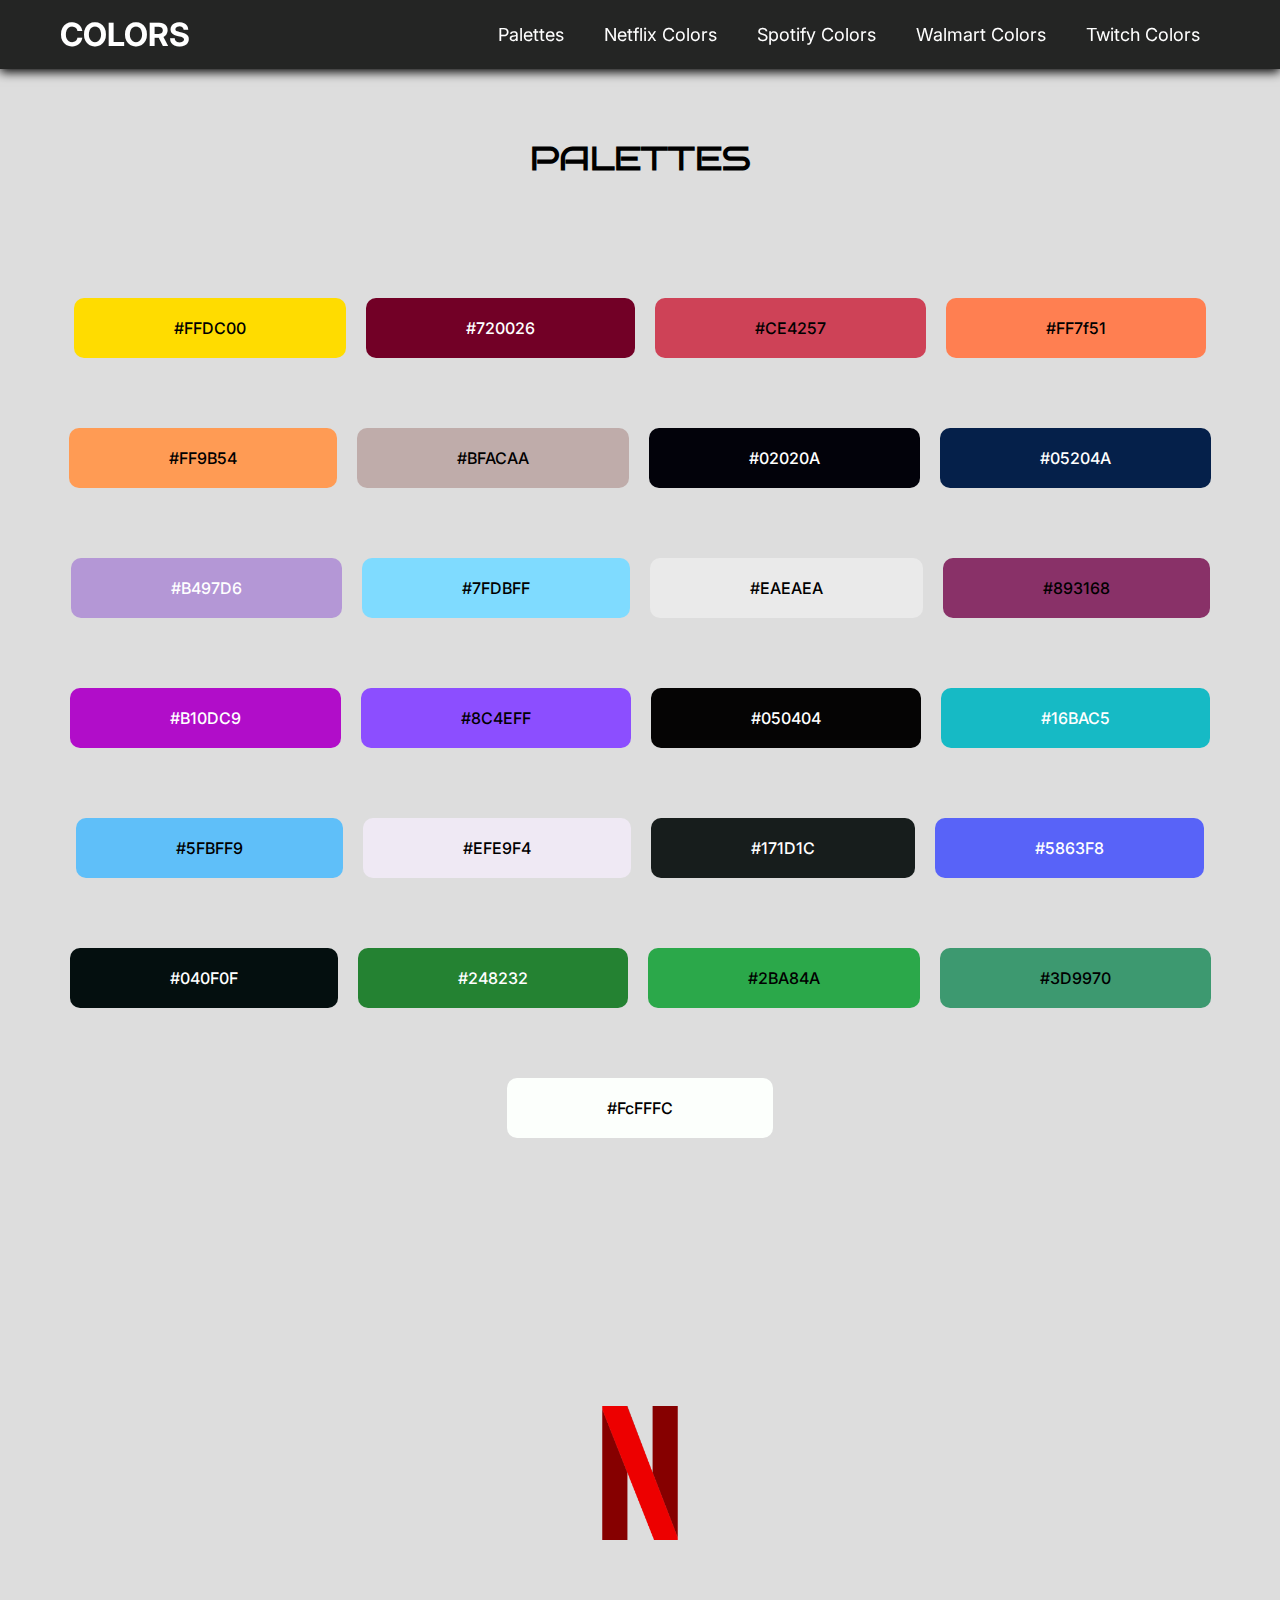
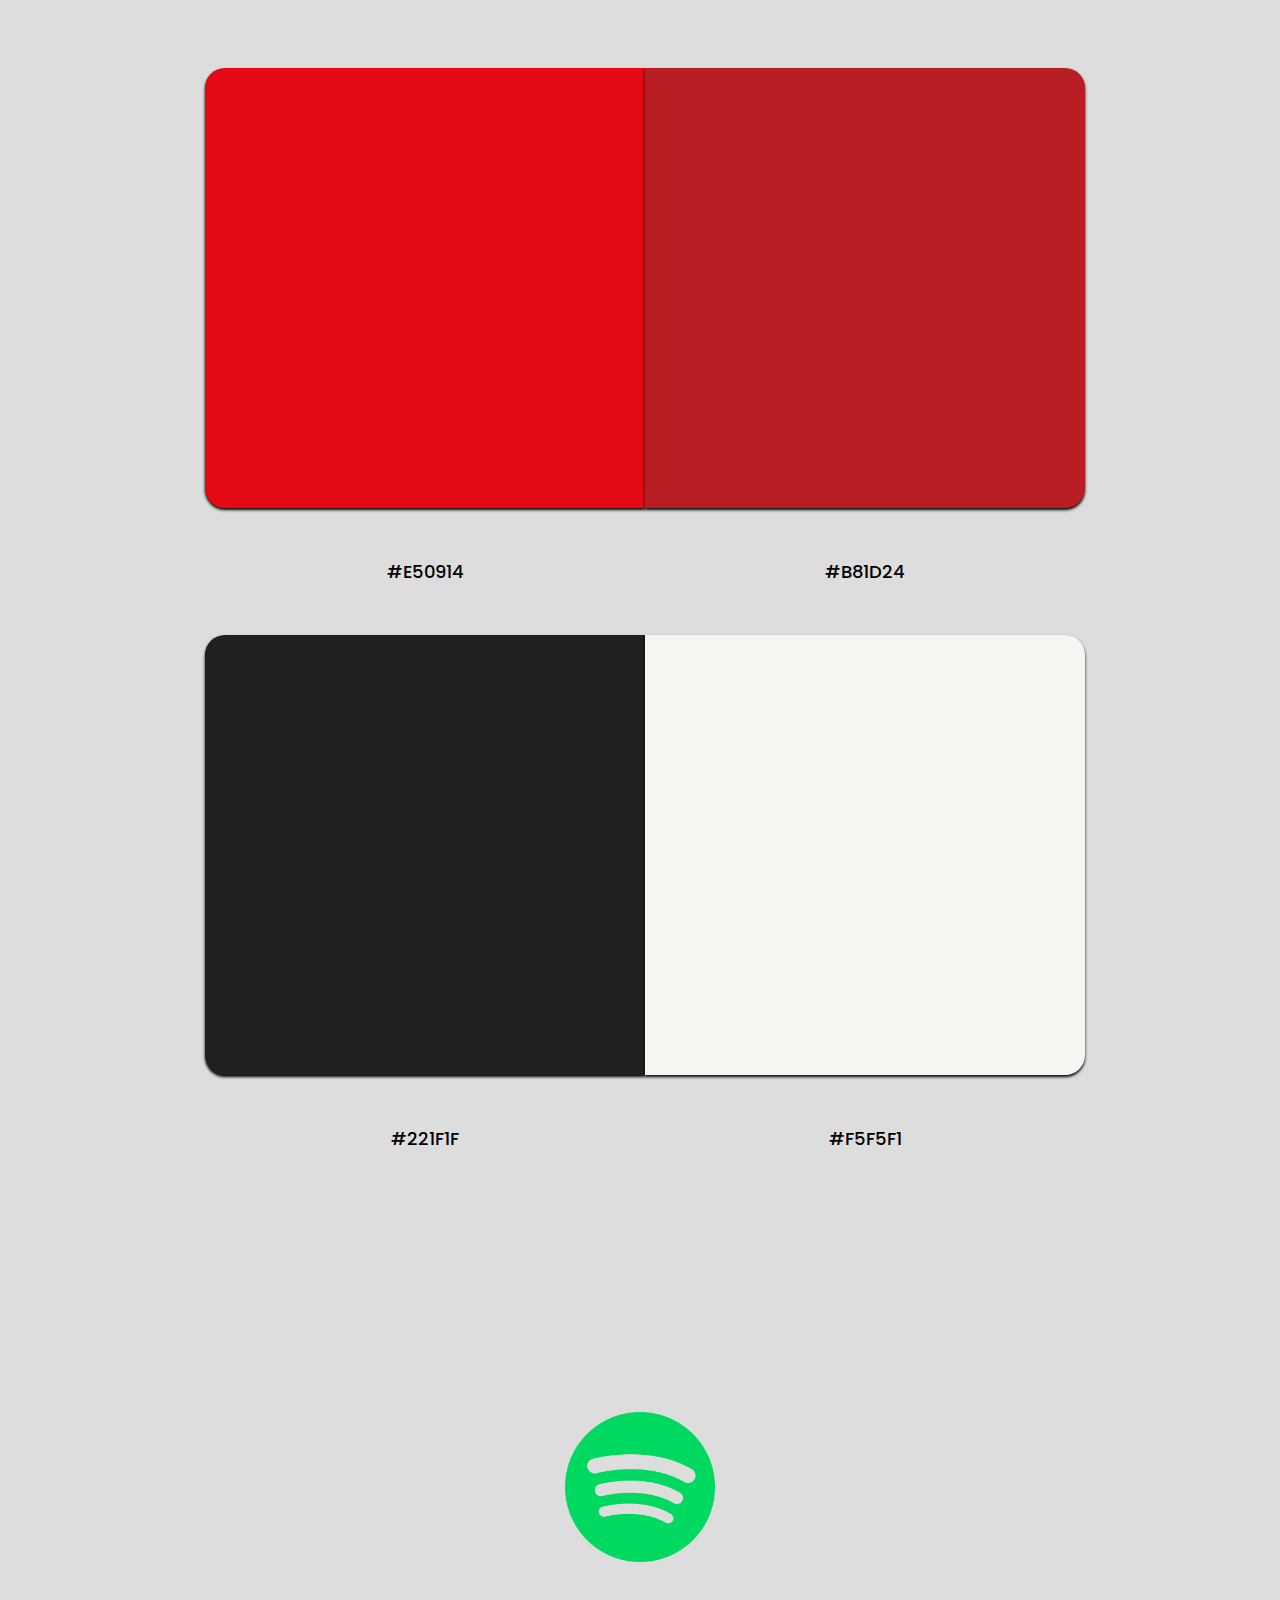
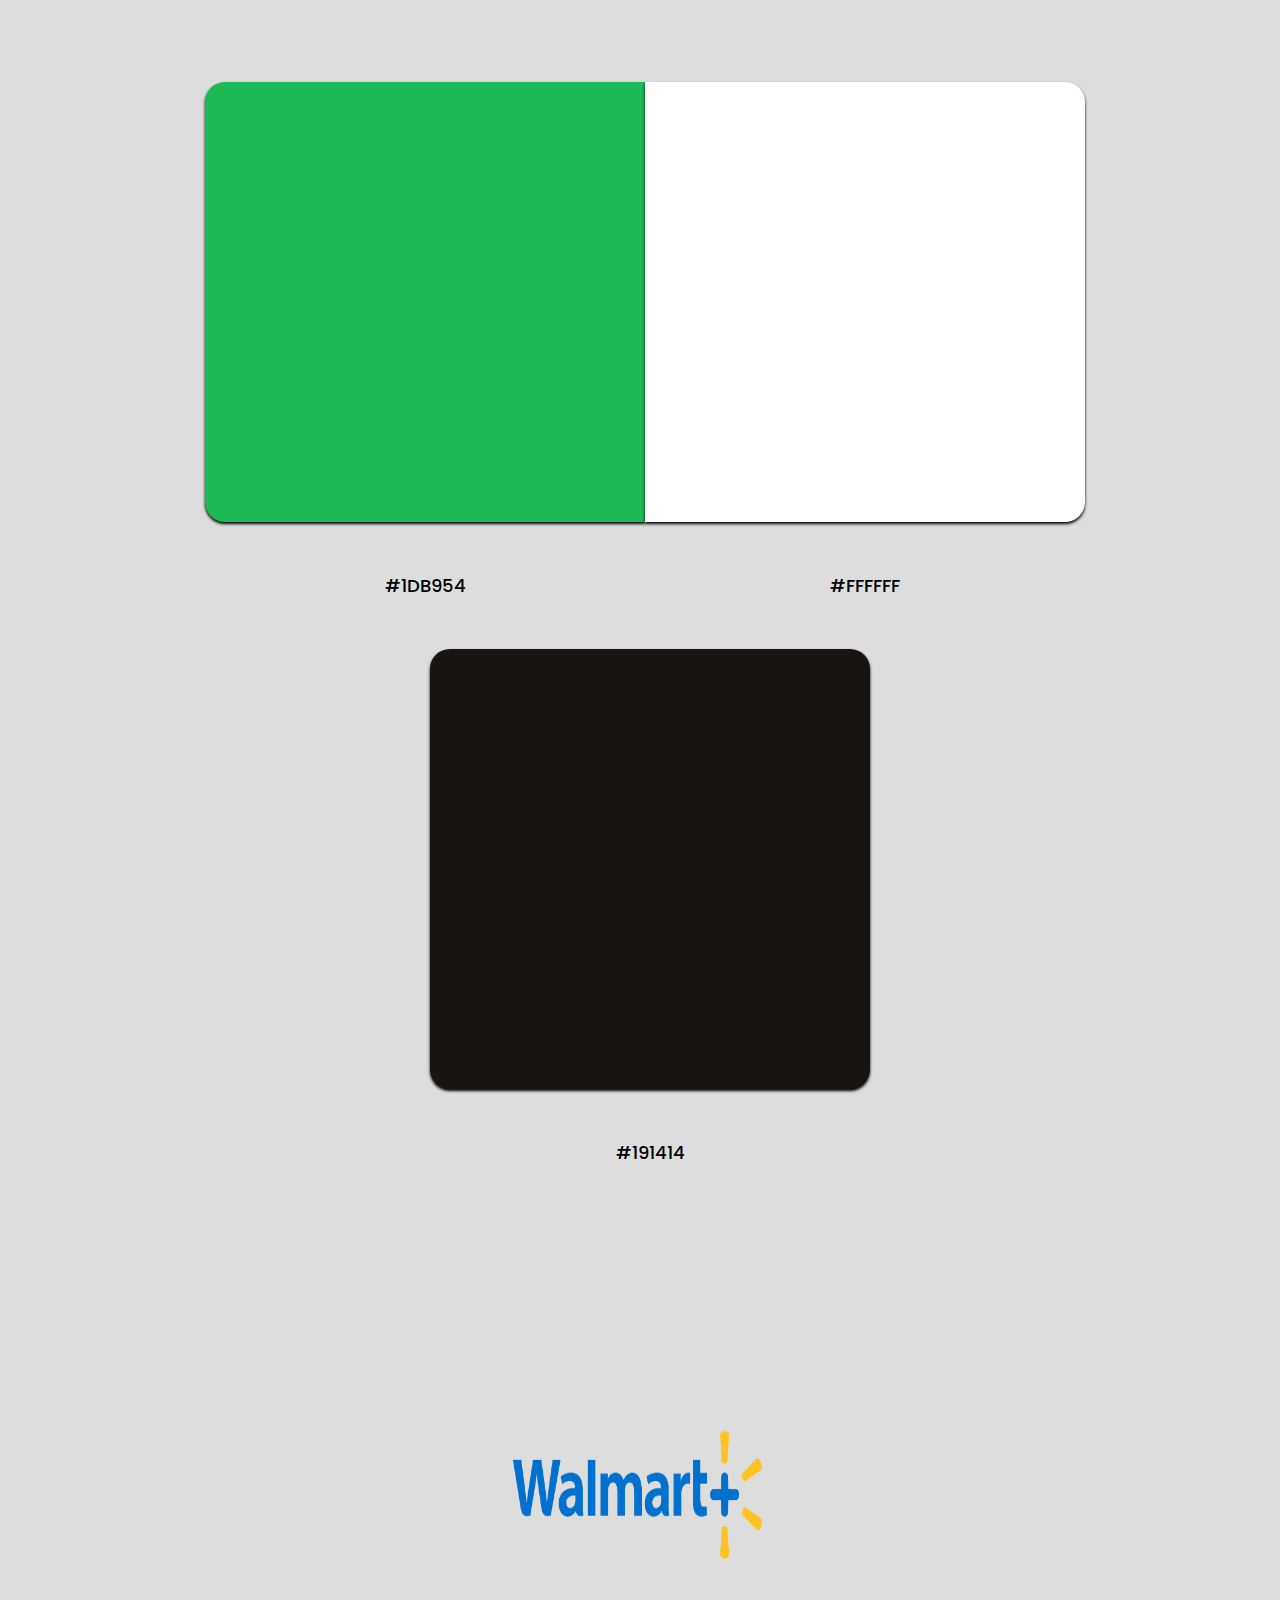
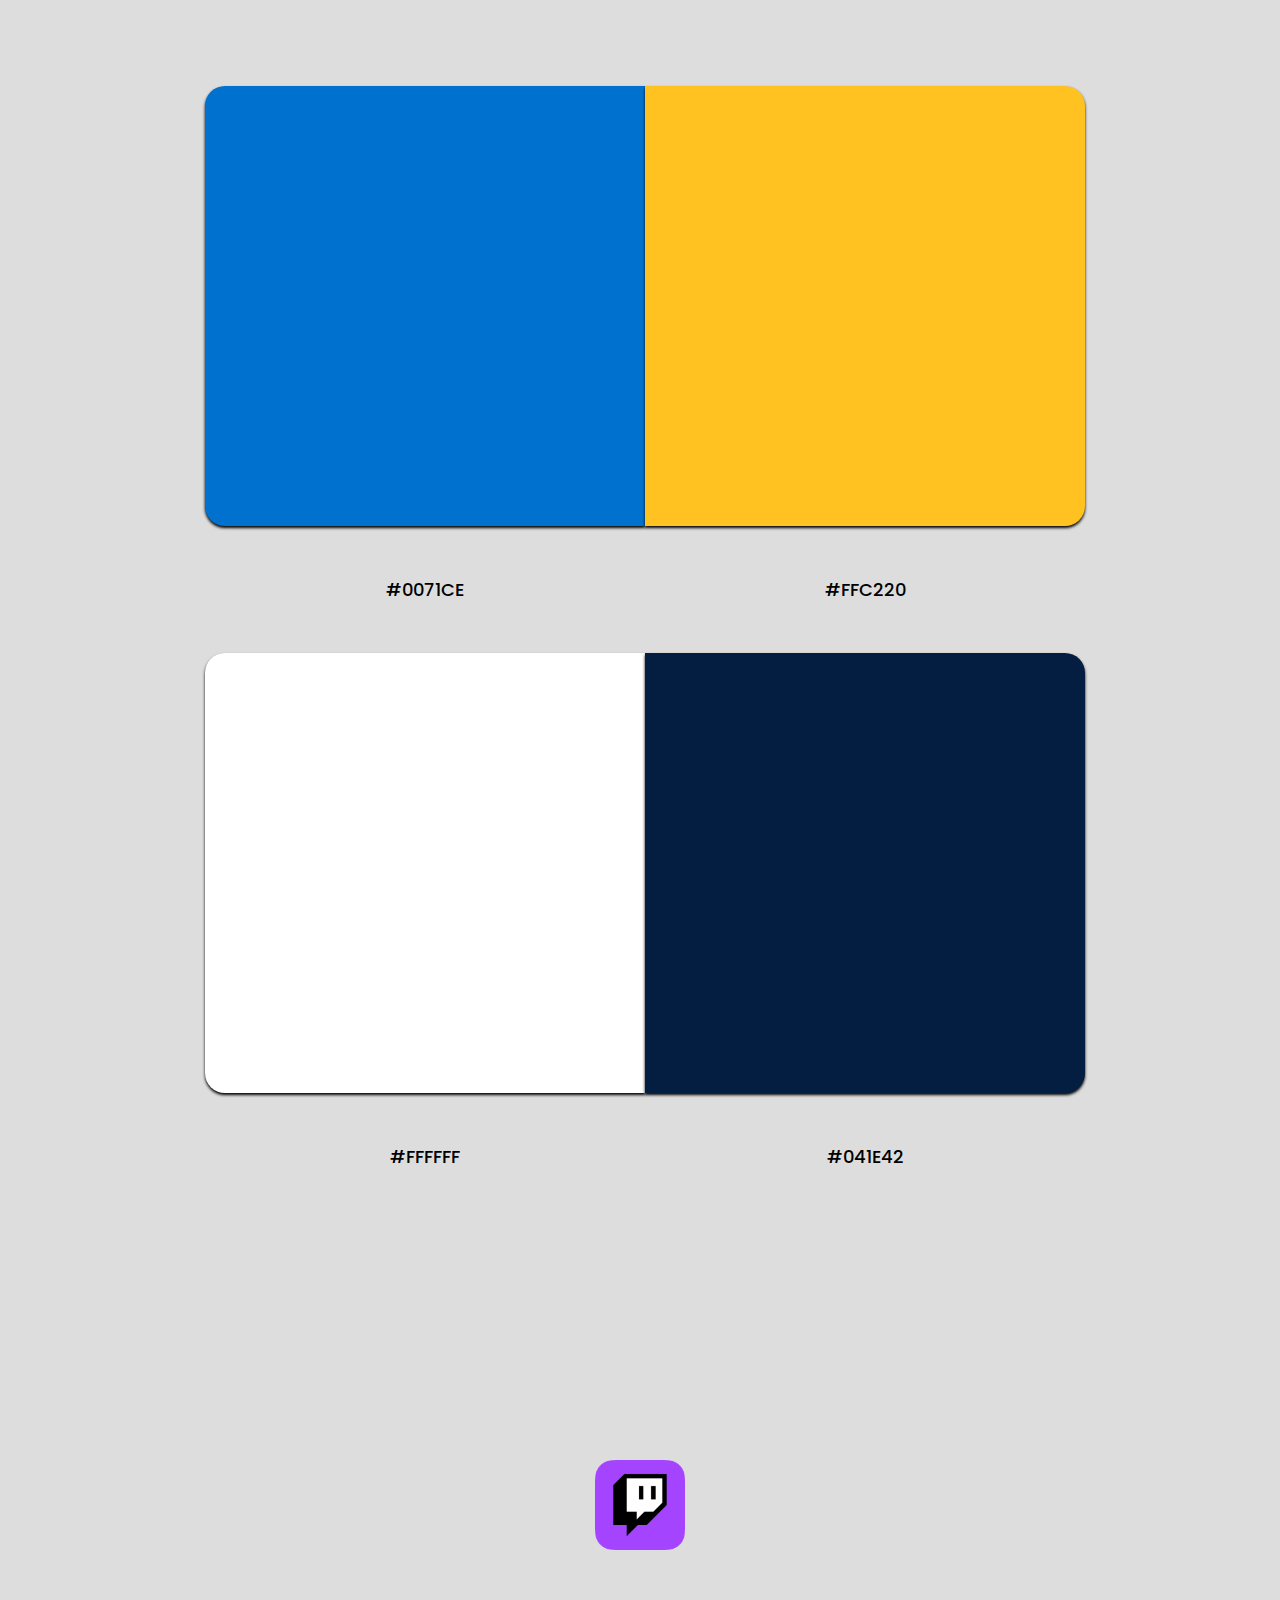
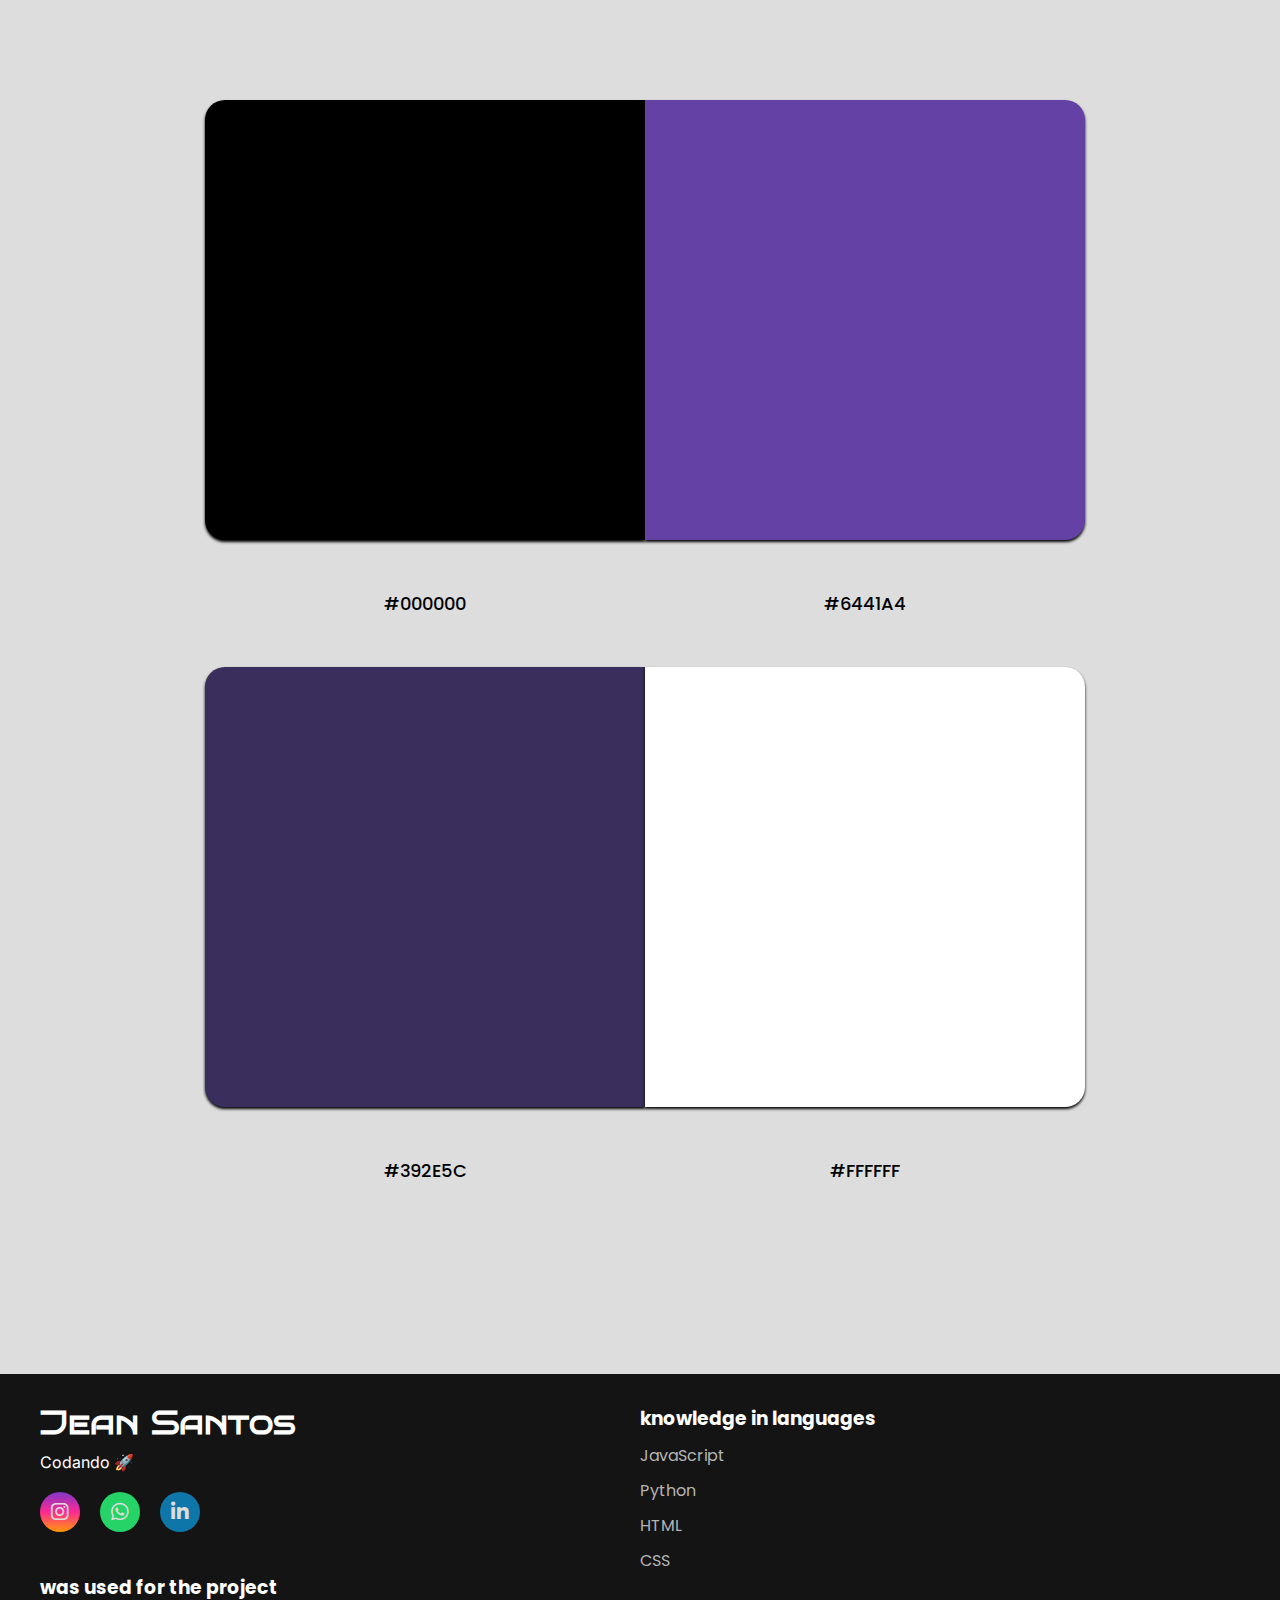
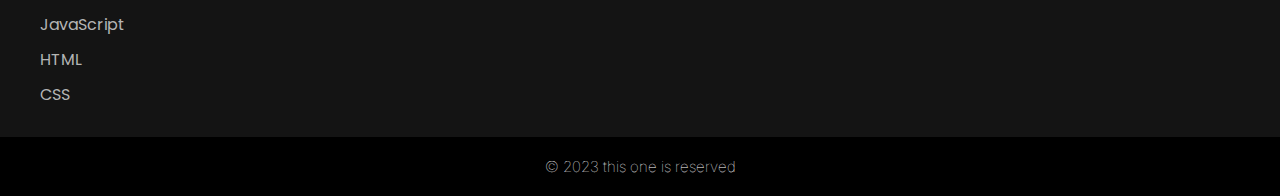
<file: index.html>
<!DOCTYPE html>
<html lang="pt-br">
<head>
    <meta charset="UTF-8">
    <meta name="viewport" content="width=device-width, initial-scale=1.0">
    <link rel="stylesheet" href="src/CSS/style.css">
    <link rel="shortcut icon" href="src/assets/images/icon-page.jpg">
    <link rel="stylesheet" href="https://cdnjs.cloudflare.com/ajax/libs/font-awesome/6.4.0/css/all.min.css">
    <title>Colors project</title>
</head>
<body>
    <header class="navigation">
        <nav class="bar-nav">
            <div class="nav-logo">
                <h1>COLORS</h1>
            </div>

            <div class="list-nav">
                <ul>
                    <li class="list"><a href="#" class="nav-link"><span id="pallets">Palettes</span></a></li>
                    <li class="list"><a href="#driver-netflix" class="nav-link"><span id="netflix">Netflix Colors</span></a></li>
                    <li class="list"><a href="#driver-spotify" class="nav-link"><span id="spotify">Spotify Colors</span></a></li>
                    <li class="list"><a href="#driver-walmart" class="nav-link"><span id="walmart">Walmart Colors</span></a></li>
                    <li class="list"><a href="#driver-twitch" class="nav-link"><span id="twitch">Twitch Colors</span></a></li>
                </ul>
            </div>

            <div class="icon-menu">
                <button><img onclick="ActivatedMenu()" class="icon" src="src/assets/images/menu-burger.png" alt=""></button>
            </div>
        </nav>

        <div class="mobile-ul">
            <ul>
                <li class="list"><a href="#" class="nav-link">Palettes</a></li>
                <li class="list"><a href="#driver-netflix" class="nav-link">Netflix Colors</a></li>
                <li class="list"><a href="#driver-spotify" class="nav-link">Spotify Colors</a></li>
                <li class="list"><a href="#driver-walmart" class="nav-link">Walmart Colors</a></li>
                <li class="list"><a href="#driver-twitch" class="nav-link">Twitch Colors</a></li>
            </ul>
        </div>
    </header>

    <section class="pallets">
        <h1>PALETTES</h1>
        <div class="all-pallets">
            <div class="first-pallet">
        </div>
    </section>

    <div id="driver-netflix">.</div>


    <section id="netflix-area">
        <div class="title-netflix">
            <img src="src/assets/images/Netflix-logo.webp" alt="netflix image">
        </div>
        <div class="colors-netflix">
            <div  id="align-color1" class="align-color">
                <div id="color1-netflix" class="back-netflix"></div>
                <p>#E50914</p>
            </div>
            <div id="align-color2" class="align-color">
                <div id="color2-netflix" class="back-netflix"></div>
                <p>#B81D24</p>
            </div>
            <div id="align-color3" class="align-color">
                <div id="color3-netflix" class="back-netflix"></div>
                <p>#221F1F</p>
            </div>
            <div id="align-color4" class="align-color">
                <div id="color4-netflix" class="back-netflix"></div>
                <p>#F5F5F1</p>
            </div>
        </div>
    </section>

    <div id="driver-spotify">.</div>


    <section id="spotify-area">
        <div class="title-spotify">
            <img src="src/assets/images/spotify-icon.png" alt="spotify image">
        </div>
        <div class="colors-spotify">
            <div  id="align-color1" class="align-color">
                <div id="color1-spotify" class="back-spotify"></div>
                <p>#1DB954</p>
            </div>
            <div id="align-color2" class="align-color">
                <div id="color2-spotify" class="back-spotify"></div>
                <p>#FFFFFF</p>
            </div>
            <div id="align-color3" class="align-color">
                <div id="color3-spotify" class="back-spotify"></div>
                <p>#191414</p>
            </div>
        </div>
    </section>

    <div id="driver-walmart">.</div>

    <section id="walmart-area">
        <div class="title-walmart">
            <img src="src/assets/images/walmart-logo.png" alt="netflix image">
        </div>
        <div class="colors-walmart">
            <div  id="align-color1" class="align-color">
                <div id="color1-walmart" class="back-walmart"></div>
                <p>#0071CE</p>
            </div>
            <div id="align-color2" class="align-color">
                <div id="color2-walmart" class="back-walmart"></div>
                <p>#FFC220</p>
            </div>
            <div id="align-color3" class="align-color">
                <div id="color3-walmart" class="back-walmart"></div>
                <p>#FFFFFF</p>
            </div>
            <div id="align-color4" class="align-color">
                <div id="color4-walmart" class="back-walmart"></div>
                <p>#041E42</p>
            </div>
        </div>
    </section>

    <div id="driver-twitch">.</div>

    <section id="twitch-area">
        <div class="title-twitch">
            <img src="src/assets/images/twitch-logo.webp" alt="netflix image">
        </div>
        <div class="colors-twitch">
            <div  id="align-color1" class="align-color">
                <div id="color1-twitch" class="back-twitch"></div>
                <p>#000000</p>
            </div>
            <div id="align-color2" class="align-color">
                <div id="color2-twitch" class="back-twitch"></div>
                <p>#6441A4</p>
            </div>
            <div id="align-color3" class="align-color">
                <div id="color3-twitch" class="back-twitch"></div>
                <p>#392E5C</p>
            </div>
            <div id="align-color4" class="align-color">
                <div id="color4-twitch" class="back-twitch"></div>
                <p>#FFFFFF</p>
            </div>
        </div>
    </section>

    <footer>
        <div class="content">
            <div class="contacts">
                <h1>Jean Santos</h1>
                <p>Codando 🚀</p>

                <div class="social-media">
                    <a href="https://www.instagram.com/jeeann_an/" target="_blank" class="footer-link" id="instagram">
                        <i class="fa-brands fa-instagram"></i>
                    </a>

                    <a href="https://wa.me/+5543991155104" target="_blank" class="footer-link" id="whatsapp">
                        <i class="fa-brands fa-whatsapp"></i>
                    </a>

                    <a href="https://www.linkedin.com/in/j-a-rodrigues-santos" target="_blank" class="footer-link" id="linkedin">
                        <i class="fa-brands fa-linkedin-in"></i>
                    </a>
                </div>
            </div>
            <ul class="list-footer">
                <li>
                    <h3>knowledge in languages</h3>
                </li>
                <li>
                    <p>JavaScript</p>
                </li>
                <li>
                    <p>Python</p>
                </li>
                <li>
                    <p>HTML</p>
                </li>
                <li>
                    <p>CSS</p>
                </li>
            </ul>

            <ul class="list-footer">
                <li>
                    <h3>was used for the project</h3>
                </li>
                <li>
                    <p>JavaScript</p>
                </li>
                <li>
                    <p>HTML</p>
                </li>
                <li>
                    <p>CSS</p>
                </li>
            </ul>
        </div>
        <div id="copyright">
            &#169
            2023 this one is reserved

        </div>
    </footer>

    <script src="src/JS/script.js"></script>
</body>
</html>
</file>
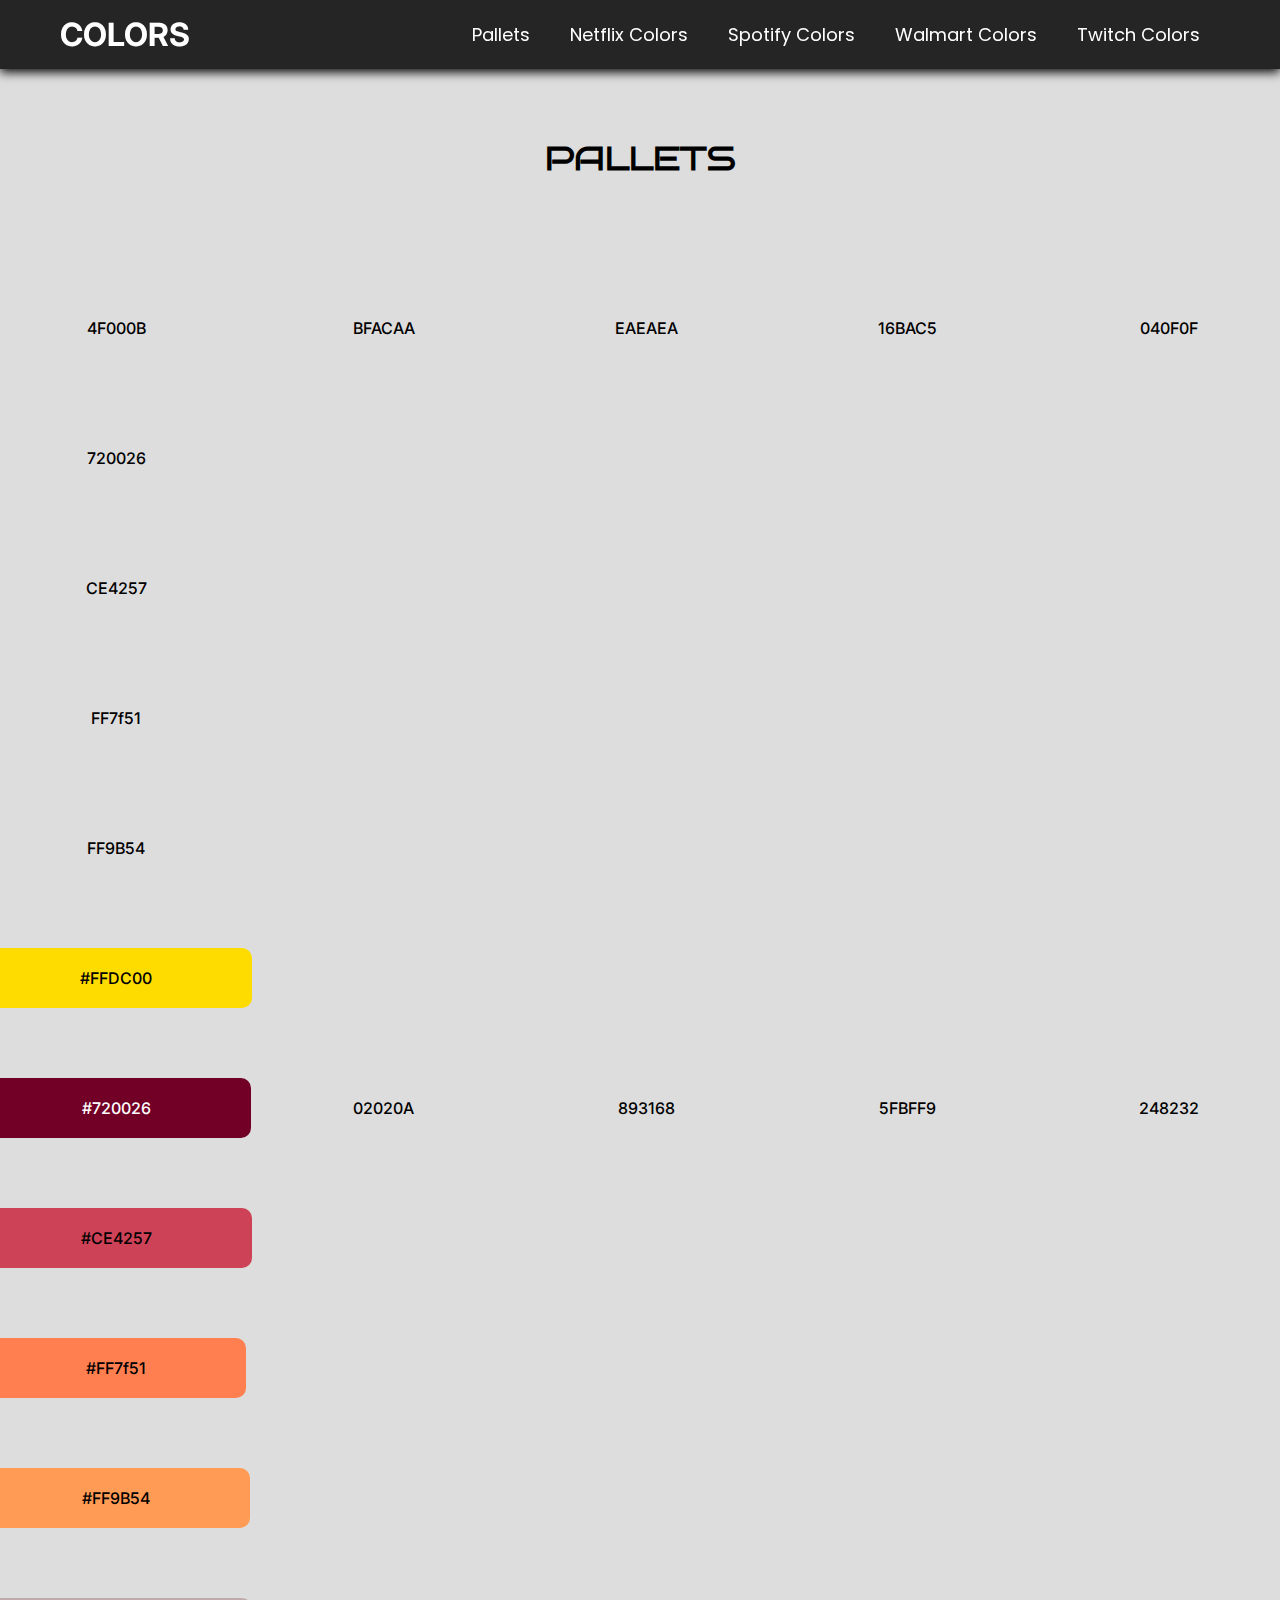
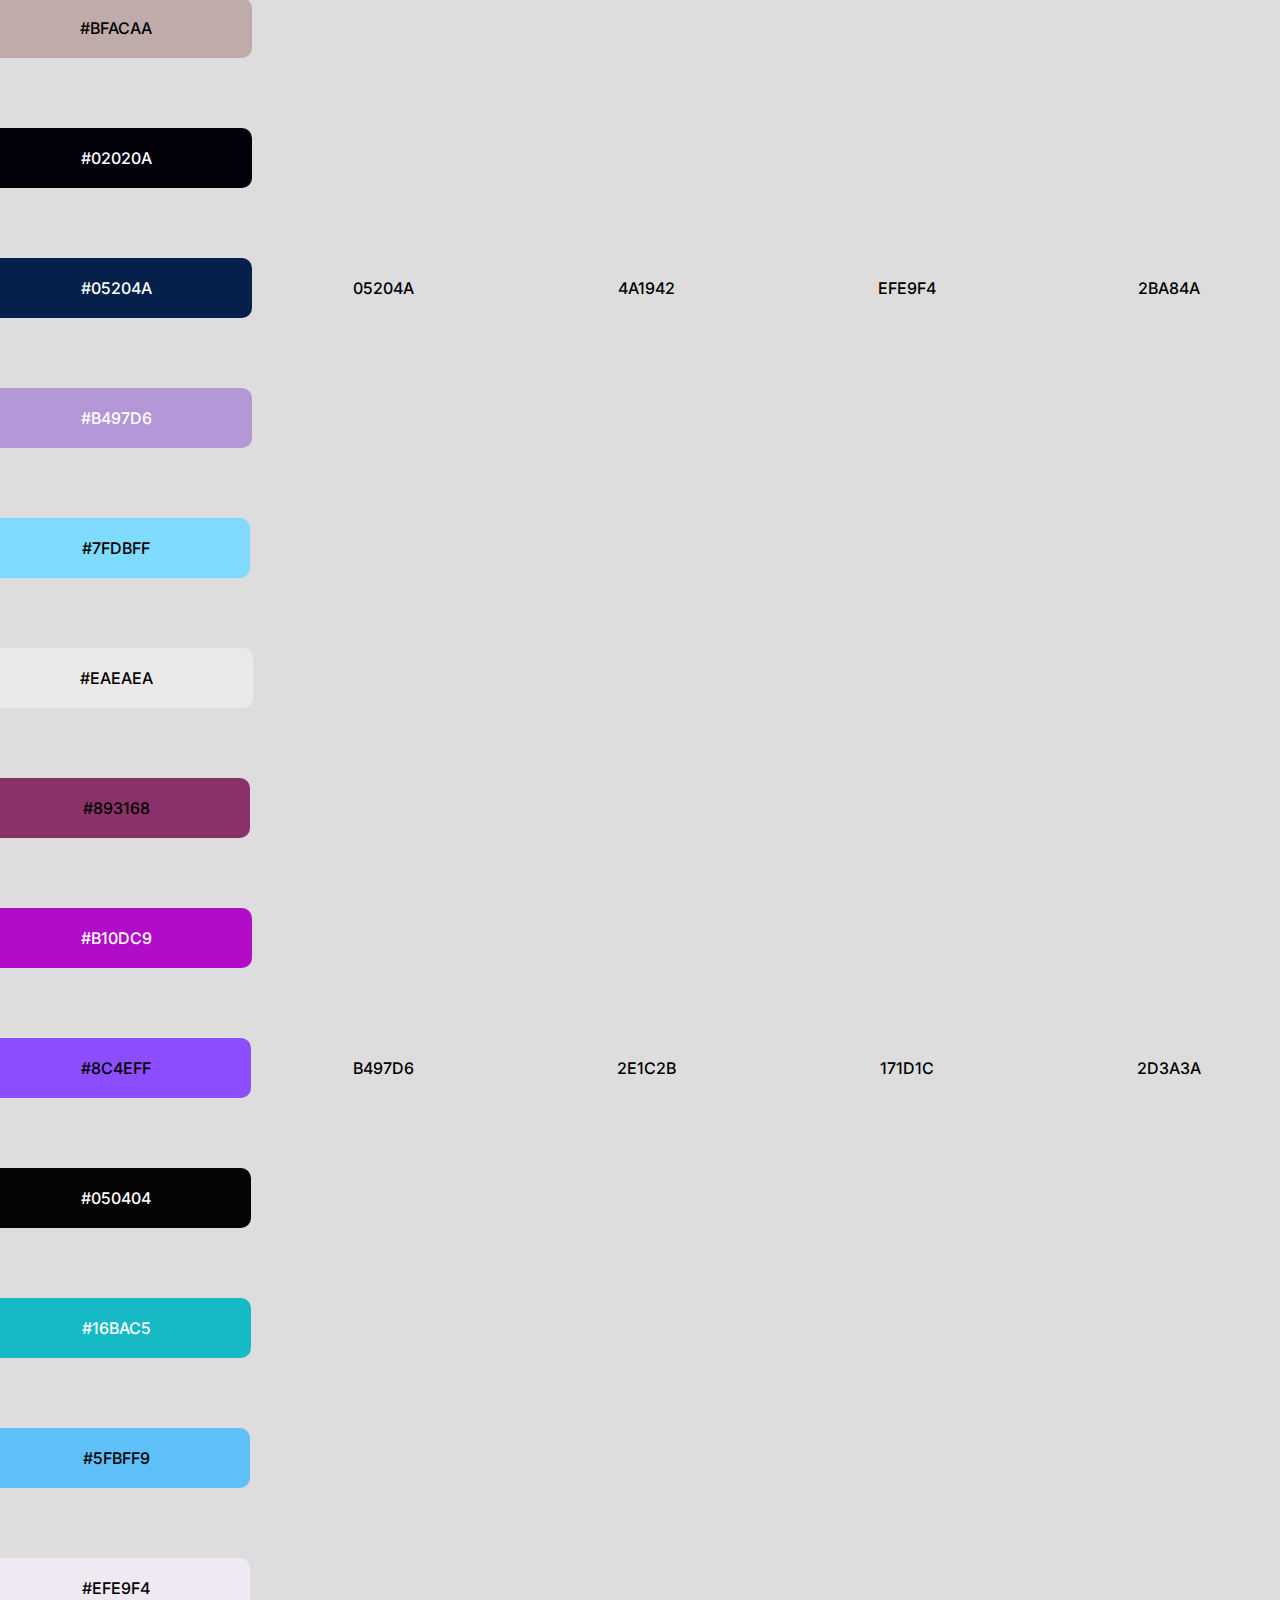
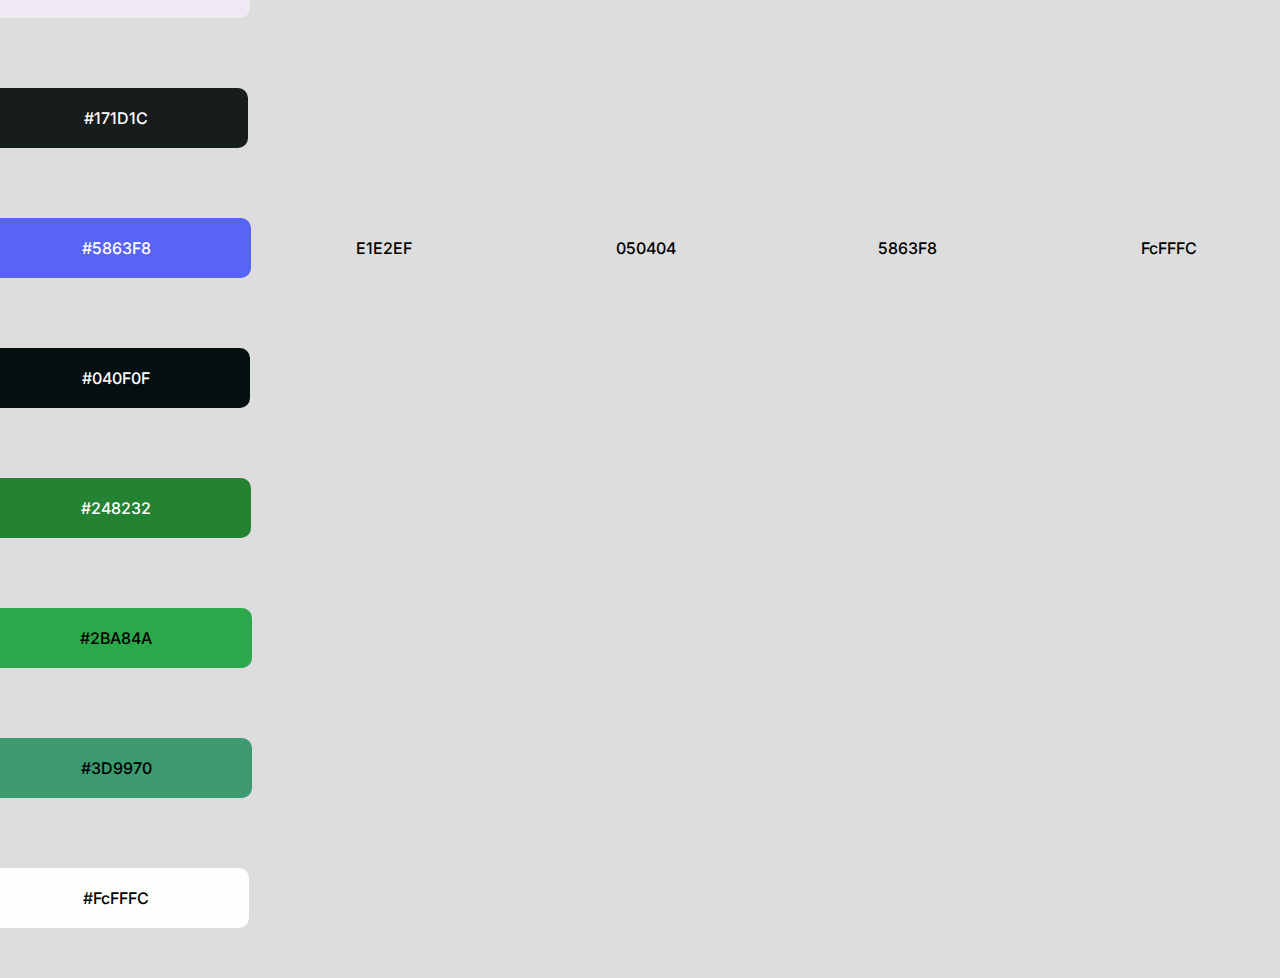
<file: src/index.html>
<!DOCTYPE html>
<html lang="pt-br">
<head>
    <meta charset="UTF-8">
    <meta name="viewport" content="width=device-width, initial-scale=1.0">
    <link rel="stylesheet" href="CSS/style.css">
    <title>Colors project</title>
</head>
<body>
    <header class="navigation">
        <nav class="bar-nav">
            <div class="nav-logo">
                <h1>COLORS</h1>
            </div>

            <div class="list-nav">
                <ul>
                    <li class="list"><a href="#" class="nav-link">Pallets</a></li>
                    <li class="list"><a href="#" class="nav-link">Netflix Colors</a></li>
                    <li class="list"><a href="#" class="nav-link">Spotify Colors</a></li>
                    <li class="list"><a href="#" class="nav-link">Walmart Colors</a></li>
                    <li class="list"><a href="#" class="nav-link">Twitch Colors</a></li>
                </ul>
            </div>

            <div class="icon-menu">
                <button><img onclick="ActivatedMenu()" class="icon" src="assets/images/menu-burger.png" alt=""></button>
            </div>
        </nav>

        <div class="mobile-ul">
            <ul>
                <li class="list"><a href="#" class="nav-link">Pallets</a></li>
                <li class="list"><a href="#" class="nav-link">Netflix Colors</a></li>
                <li class="list"><a href="#" class="nav-link">Spotify Colors</a></li>
                <li class="list"><a href="#" class="nav-link">Walmart Colors</a></li>
                <li class="list"><a href="#" class="nav-link">Twitch Colors</a></li>
            </ul>
        </div>
    </header>

    <section class="pallets">
        <h1>PALLETS</h1>
        <div class="all-pallets">
            <div class="first-pallet">
                <button id="color1" class="colors">4F000B</button>
                <button id="color2" class="colors">720026</button>
                <button id="color3" class="colors">CE4257</button>
                <button id="color4" class="colors">FF7f51</button>
                <button id="color5" class="colors">FF9B54</button>
            </div>
            <div class="first-pallet">
                <button id="color6" class="colors">BFACAA</button>
                <button id="color7" class="colors">02020A</button>
                <button id="color8" class="colors">05204A</button>
                <button id="color9" class="colors">B497D6</button>
                <button id="color10" class="colors">E1E2EF</button>
            </div>
            <div class="first-pallet">
                <button id="color11" class="colors">EAEAEA</button>
                <button id="color12" class="colors">893168</button>
                <button id="color13" class="colors">4A1942</button>
                <button id="color14" class="colors">2E1C2B</button>
                <button id="color15" class="colors">050404</button>
            </div>
            <div class="first-pallet">
                <button id="color16" class="colors">16BAC5</button>
                <button id="color17" class="colors">5FBFF9</button>
                <button id="color18" class="colors">EFE9F4</button>
                <button id="color19" class="colors">171D1C</button>
                <button id="color20" class="colors">5863F8</button>
            </div>
            <div class="first-pallet">
                <button id="color21" class="colors">040F0F</button>
                <button id="color22" class="colors">248232</button>
                <button id="color23" class="colors">2BA84A</button>
                <button id="color24" class="colors">2D3A3A</button>
                <button id="color25" class="colors">FcFFFC</button>
            </div>
        </div>
    </section>

    <script src="JS/script.js"></script>
</body>
</html>
</file>
<file: src/CSS/style.css>
@import url('https://fonts.googleapis.com/css2?family=Bruno+Ace+SC&family=Inter:wght@200;300;400;500&family=Open+Sans:wght@800&family=Poppins:wght@200;400&display=swap');

* {
    margin: 0;
    padding: 0;
    box-sizing: border-box;
    font-family: 'Inter', sans-serif;
}

:root {
    font-size: 62.5%;

}

body {
    font-size: 1.6rem;
    height: 100vh;
    background-color: #ddd;
}

.navigation {
    background-color: #242524;
    box-shadow: 0 3px 10px;
    top: 0;
    left: 0;
    width: 100%;
    position: fixed;
    transition: opacity 0.4s ease-in-out;
    
}

.navigation.opacitySc{
    opacity: 0.9;
}

.bar-nav {
    display: flex;
    justify-content: space-between;
    padding: 1.5rem 6rem;
}

.nav-logo {
    display: flex;
    align-items: center;
}

.nav-logo h1 {
    color: #fff;
}

.list-nav {
    display: flex;
    align-items: center;
}

.list-nav ul {
    display: flex;
    list-style: none;
    justify-content: center;
    font-size: 1.6rem;
}

.nav-link {
    text-decoration: none;
    color: #fff;
    margin: 2rem;
    font-weight: 400;
    font-size: 1.8rem;
    font-family: 'Poppins', sans-serif;
    position: relative;
}

.nav-link::after{
    content: '';
    background-color: #fff;
    width: 0%;
    height: 2px;
    position: absolute;
    bottom: 0;
    left: 0;
    transition: 0.5s ease-in-out;
}

.nav-link:hover::after{
    width: 100%;
}

#pallets:hover {
    color: #16BAC5;
    transition: 0.5s;
}

#netflix:hover {
    color: #e50914;
    transition: 0.5s;
}

#spotify:hover {
    transition: 0.5s;
    color: #1DB954;
}

#walmart:hover {
    transition: 0.5s;
    color: #0071CE;
}

#twitch:hover {
    transition: 0.5s;
    color: #6441A0;
}

.icon-menu {
    display: none;
}

.mobile-ul {
    display: none;
}

.pallets {
    margin: 14rem 0;
}

.pallets h1 {
    display: flex;
    justify-content: center;
    font-size: 3.2rem;
    font-family: 'Bruno Ace SC', sans-serif;
}

.all-pallets{
    display: flex;
    justify-content: center;
    margin-top: 12rem;
}

.all-pallets button:hover{
    cursor: pointer;
}

.first-pallet {
    display: flex;
    flex-wrap: wrap;
    max-width: 1620px;
    gap: 20px;
    justify-content: center;
    color: #272727;
}

.colors {
    display: flex;
    margin-bottom: 5rem;
    border: none;
    background: none;
    font-size: 1.6rem;
    font-weight: 500;
    padding: 2rem 10rem;
    border-radius: 10px;
}

.title-netflix img,
.title-spotify img,
.title-twitch img {
    width: 15rem;
    height: 15rem;
    display: flex;
    margin: auto;
}

.title-walmart img {
    width: 26rem;
    height: 14rem;
    display: flex;
    margin: auto;
}

.colors-netflix,
.colors-spotify,
.colors-walmart,
.colors-twitch {
    display: flex;
    flex-direction: column;
    align-items: center;
    margin-bottom: 14rem;
}

.back-netflix,
.back-spotify,
.back-walmart,
.back-twitch {
    padding: 15rem;
    border-radius: 2rem;
    box-shadow: 0px 3px 8px black;
}

#color1-netflix {
    margin-top: 12rem;
    background-color: #e50914;
}

#color2-netflix{
    background-color: #B81D24;
}

#color3-netflix {
    background-color: #221F1F;
}

#color4-netflix{
    background-color: #F5F5F1;
}

#color1-spotify {
    margin-top: 12rem;
    background-color: #1DB954;
}

#color2-spotify {
    background-color: #FFFFFF;
}

#color3-spotify {
    background-color: #191414;
}

#color1-walmart{
    margin-top: 12rem;
    background-color: #0071CE;
}

#color2-walmart {
    background-color: #FFC220;
}

#color3-walmart {
    background-color: #FFFFFF;
}

#color4-walmart {
    background-color: #041E42;
}

#color1-twitch {
    margin-top: 12rem;
    background-color: #000000;
}

#color2-twitch {
    background-color:#6441A4;
}

#color3-twitch {
    background-color: #392E5C;
}

#color4-twitch {
    background-color: #FFFFFF;
}

.colors-netflix p,
.colors-spotify p,
.colors-walmart p,
.colors-twitch p {
    display: flex;
    justify-content: center;
    margin: 5rem 0;
    font-family: 'Poppins', sans-serif;
    font-weight: 500;
    font-size: 1.8rem;
}

#driver-walmart, #driver-spotify, #driver-netflix, #driver-twitch{
    color: transparent;
    margin: 5rem 0;
}

footer {
    width: 100%;
    color: #fff;
}

.content {
    background-color: #141414;
    display: grid;
    grid-template-columns: repeat(3, 1fr);
    padding: 3rem 4rem;
}

.contacts h1 {
    margin-bottom: 1rem;
    font-family: 'Bruno Ace SC', sans-serif;
}

.social-media {
    display: flex;
    gap: 2rem;
    margin-top: 2rem;
}

.social-media .footer-link{
    display: flex;
    align-items: center;
    justify-content: center;
    height: 4rem;
    width: 4rem;
    color: #ddd;
    border-radius: 50%;
    transition: all 0.4s;
    text-decoration: none;
}

.social-media .footer-link i {
    font-size: 2rem;
}

.social-media .footer-link:hover {
    opacity: 0.8;
}

#instagram {
    background: linear-gradient(#7f37c9, #ff2992, #ff9807);
}

#whatsapp {
    background: #25d366;
}

#linkedin {
    background: #0e76a8;
}

.list-footer {
    display: flex;
    flex-direction: column;
    gap: 1rem;
    list-style: none;
}

.list-footer h3 {
    font-family: 'Poppins', sans-serif;
}

.list-footer li p{
    color: #b4b4b4;
    font-family: 'Poppins', sans-serif;
}

#copyright {
    display: flex;
    justify-content: center;
    background-color: #000;
    font-size: 1.5rem;
    padding: 2rem;
    font-weight: 100;
}

@media (orientation: landscape){
    .navigation{
        position: relative;
    }
}

@media screen and (max-width: 939px) {
    .content {
        grid-template-columns: repeat(1, 1fr);
        gap: 4rem;
    }
}

@media (min-width: 940px) AND (max-width: 1369px){
    .navigation {
        position: fixed;
    }

    .colors-netflix,
    .colors-spotify,
    .colors-walmart,
    .colors-twitch {
        display: flex;
        flex-direction: row;
        flex-wrap: wrap;
        margin-top: 12rem;
        justify-content: center;
    }

    #color1-netflix, #color3-netflix,
    #color1-walmart, #color3-walmart,
    #color1-twitch, #color3-twitch {
        margin: 0;
        border-radius: 2rem 0 0 2rem ;
    }

    #color2-netflix, #color4-netflix,
    #color2-walmart, #color4-walmart,
    #color2-twitch, #color4-twitch {
        border-radius: 0 2rem 2rem 0;
    }

    #color1-spotify {
        margin: 0;
        border-radius: 2rem 0 0 2rem;
    }

    #color2-spotify {
        border-radius: 0 2rem 2rem 0;
    }

    .back-netflix,
    .back-spotify,
    .back-walmart,
    .back-twitch {
        padding: 22rem;
        box-shadow: 0px 2px 3px black;
    }

    #align-color1, #align-color3 {
        padding-left: 2rem;
    }
    
    #align-color2, #align-color4 {
        padding-right: 1rem;
    }

    .content {
        grid-template-columns: repeat(2, 1fr);
    }
    
}

@media screen and (max-width: 1149px) {

    .nav-link{
        display: none;
    }

    .icon-menu {
        display: block;
    }

    .mobile-ul ul {
        display: flex;
        flex-direction: column;
        text-align: center;
        padding: 5px;
    }

    
    .mobile-ul .list {
        display: block;
        padding-top: 1.6rem;
    }

    .mobile-ul .nav-link{
        display: block;
    }

    .icon-menu button {
        background-color: transparent;
        border: none;
        cursor: pointer;
    }

    .open {
        display: block;
    }

    .nav-link::after {
        position: initial;    
    }
    
}

@media (min-width: 1370px) {
    .navigation {
        position: fixed;
    }

    .colors-netflix,
    .colors-spotify,
    .colors-walmart,
    .colors-twitch {
        display: flex;
        flex-direction: row;
        flex-wrap: wrap;
        margin-top: 12rem;
        justify-content: center;
    }

    #color1-netflix,
    #color1-spotify,
    #color1-walmart,
    #color1-twitch {
        margin: 0;
        border-radius: 2rem 0 0 2rem ;
    }

    #color2-netflix, #color3-netflix,
    #color2-spotify,
    #color2-walmart, #color3-walmart,
    #color2-twitch, #color3-twitch {
        border-radius: 0;
    }

    #color4-netflix, 
    #color3-spotify,
    #color4-walmart,
    #color4-twitch {
        border-radius: 0 2rem 2rem 0;
    }

    .back-netflix,
    .back-walmart,
    .back-twitch {
        padding: 22rem 15rem;
        box-shadow: 0px 2px 3px black;
    }

    .back-spotify {
        padding: 22rem 20rem;
        box-shadow: 0px 2px 3px black;

    }
    
}
</file>
